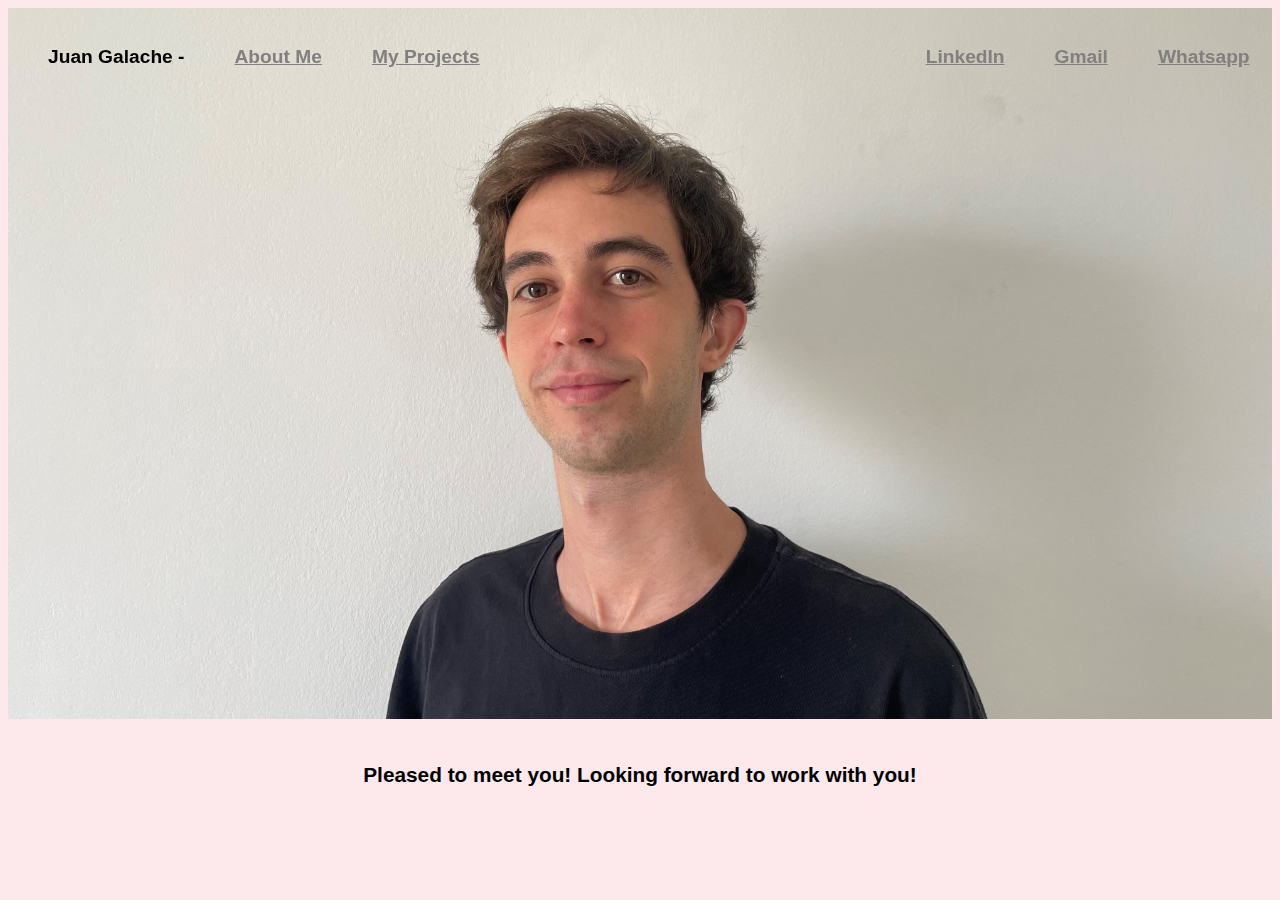
<file: index.html>
<!DOCTYPE html>
<html lang="en">
<head>
    <meta charset="UTF-8">
    <meta name="viewport" content="width=device-width, initial-scale=1.0">
    <title>Home</title>
    <link rel="stylesheet" href="css/estilo.css">
</head>
<body class="basic">
    <header class="indexheader">
        <nav>
            <ul>
                <section class="head">
                    <section class="headleft">
                        <li>Juan Galache -</li>
                        <li><a class="links" href="aboutme.html">About Me</a></li>
                        <li><a class="links" href="myprojects.html">My Projects</a></li>
                    </section>
                    <section class="headright">
                        <li><a class="links" href="https://wa.me/34630714860/?text=Hi+Juan%21%0D%0AI+have+seen+your+portfolio+and+thought+it+was+very+interesting">Whatsapp</a></li>
                        <li><a class="links" href="mailto:juangalache9895@gmail.com">Gmail</a></li>
                        <li><a class="links" href="https://www.linkedin.com/in/juan-galache-de-toro-ba0940208/">LinkedIn</a></li>
                    </section>
                </section>
            </ul>
        </nav>
    </header>
    <section><img class="homepro" src="img/profilefit.jpg" alt="juan"></section>
    <footer>
        Pleased to meet you! Looking forward to work with you!
    </footer>    
</body>
</html>
</file>
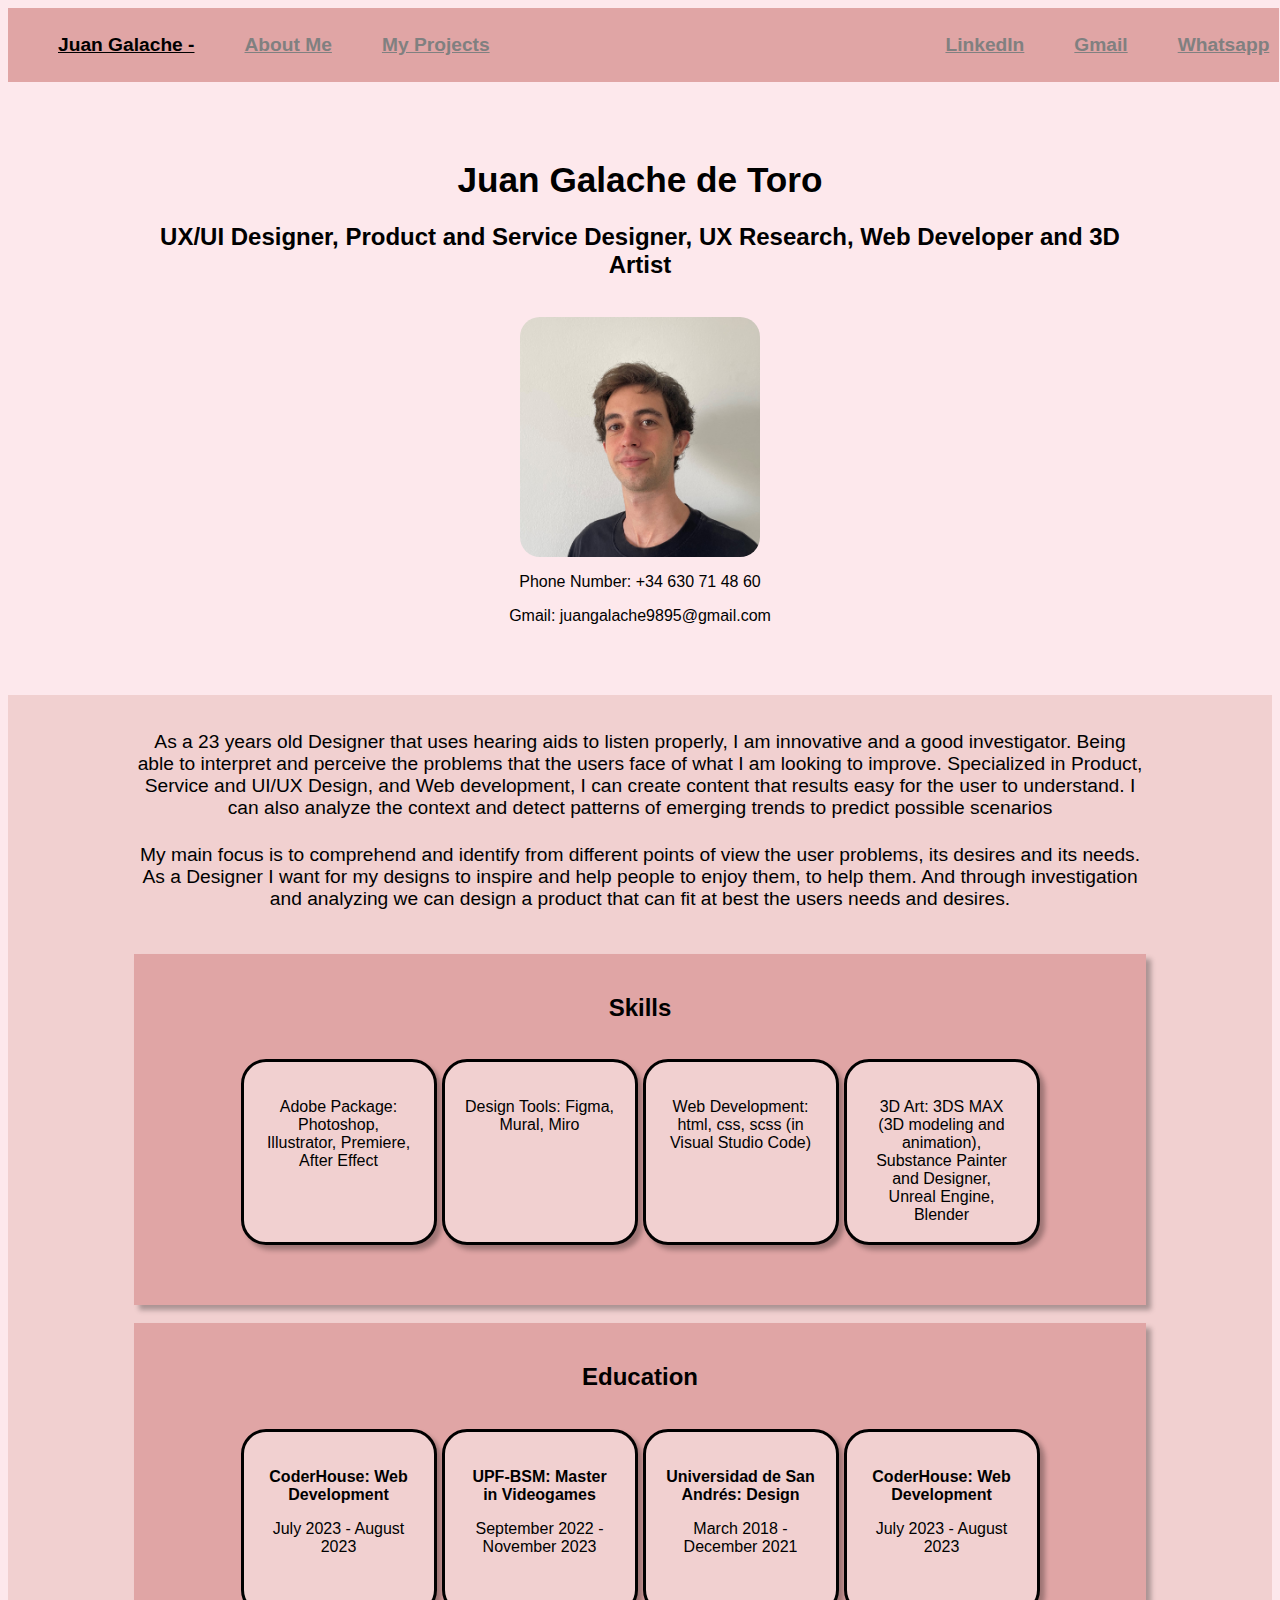
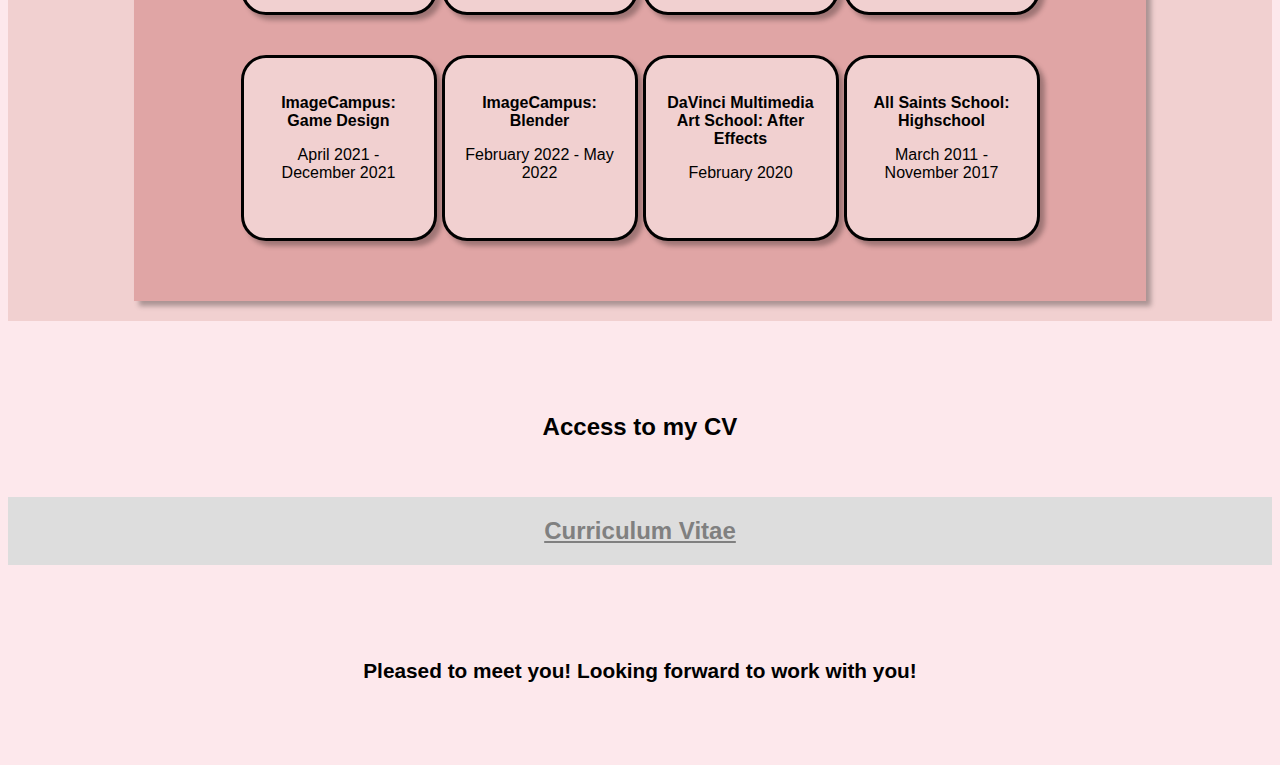
<file: aboutme.html>
<!DOCTYPE html>
<html lang="en">
<head>
    <meta charset="UTF-8">
    <meta name="viewport" content="width=device-width, initial-scale=1.0">
    <title>AboutMe</title>
    <link rel="stylesheet" href="css/estilo.css">
</head>
<body class="basic">
    <header class="meheader">
        <nav>
            <ul>
                <section class="head">
                    <section class="headleft">
                        <li><a class="juancito" href="index.html">Juan Galache -</a></li>
                        <li><a class="links" href="aboutme.html">About Me</a></li>
                        <li><a class="links" href="myprojects.html">My Projects</a></li>
                    </section>
                    <section class="headright">
                        <li><a class="links" href="https://wa.me/34630714860/?text=Hi+Juan%21%0D%0AI+have+seen+your+portfolio+and+thought+it+was+very+interesting">Whatsapp</a></li>
                        <li><a class="links" href="mailto:juangalache9895@gmail.com">Gmail</a></li>
                        <li><a class="links" href="https://www.linkedin.com/in/juan-galache-de-toro-ba0940208/">LinkedIn</a></li>
                    </section>
                </section>
            </ul>
        </nav>
    </header>
    <br><br><br>
    <section class="bodies">
        <h1 class="amen">Juan Galache de Toro</h1>
        <h2 class="amen">UX/UI Designer, Product and Service Designer, UX Research, Web Developer and 3D Artist</h2>
        <br>
        <div class="pfp"><img class="pfp" src="img/profile.jpg" alt="pfp"></div>
        <h3 class="ame">Phone Number: +34 630 71 48 60</h3>
        <h3 class="ame">Gmail: juangalache9895@gmail.com</h3>
    </section>
    <br><br><br>
    <section class="background">
        <section class="bodies">
            <h4 class="ame">As a 23 years old Designer that uses hearing aids to listen properly, I am innovative and a good investigator. Being able to interpret and perceive the problems that the users face of what I am looking to improve. Specialized in Product, Service and UI/UX Design, and Web development, I can create content that results easy for the user to understand. I can also analyze the context and detect patterns of emerging trends to predict possible scenarios</h4>
            <h4 class="ame">My main focus is to comprehend and identify from different points of view the user problems, its desires and its needs. As a Designer I want for my designs to inspire and help people to enjoy them, to help them. And through investigation and analyzing we can design a product that can fit at best the users needs and desires.</h4>
            <br>
            <section class="sk">
                <h2 class="amen">Skills</h2><br>
                <section class="skil">
                    <section class="skills">
                        <h3 class="ame">Adobe Package: Photoshop, Illustrator, Premiere, After Effect</h3>
                    </section>
                    <section class="skills">
                        <h3 class="ame">Design Tools: Figma, Mural, Miro</h3>
                    </section>
                    <section class="skills">
                        <h3 class="ame">Web Development: html, css, scss (in Visual Studio Code)</h3>
                    </section>
                    <section class="skills">
                        <h3 class="ame">3D Art: 3DS MAX (3D modeling and animation), Substance Painter and Designer, Unreal Engine, Blender</h3>
                    </section>
                </section>
            </section>
            <br>
            <section class="sk">
                <h2 class="amen">Education</h2><br>
                <section class="edu">
                    <section class="educa">
                        <h3 class="amen">CoderHouse: Web Development</h3>
                        <h3 class="ame">July 2023 - August 2023</h3>
                    </section>
                    <section class="educa">
                        <h3 class="amen">UPF-BSM: Master in Videogames</h3>
                        <h3 class="ame">September 2022 - November 2023</h3>
                    </section>
                    <section class="educa">
                        <h3 class="amen">Universidad de San Andrés: Design</h3>
                        <h3 class="ame">March 2018 - December 2021</h3>
                    </section>
                    <section class="educa">
                        <h3 class="amen">CoderHouse: Web Development</h3>
                        <h3 class="ame">July 2023 - August 2023</h3>
                    </section>
                    <section class="educa">
                        <h3 class="amen">ImageCampus: Game Design</h3>
                        <h3 class="ame">April 2021 - December 2021</h3>
                    </section>
                    <section class="educa">
                        <h3 class="amen">ImageCampus: Blender</h3>
                        <h3 class="ame">February 2022 - May 2022</h3>
                    </section>
                    <section class="educa">
                        <h3 class="amen">DaVinci Multimedia Art School: After Effects</h3>
                        <h3 class="ame">February 2020</h3>
                    </section>
                    <section class="educa">
                        <h3 class="amen">All Saints School: Highschool</h3>
                        <h3 class="ame">March 2011 - November 2017</h3>
                    </section>
                </section>
            </section>
        </section>
    </section>
    <br><br><br><br>
    <h2 class="amen">Access to my CV</h2>
    <br><br>
    <div><a class="button" href="https://drive.google.com/file/d/1twZxEELq7WN6YeV3ALc3D4MX8vUAqtLd/view?usp=sharing" target="_blank">Curriculum Vitae</a></div>
    <br><br><br>
    <footer>
        Pleased to meet you! Looking forward to work with you!
    </footer>
    <br><br><br> 
</body>
</html>
</file>
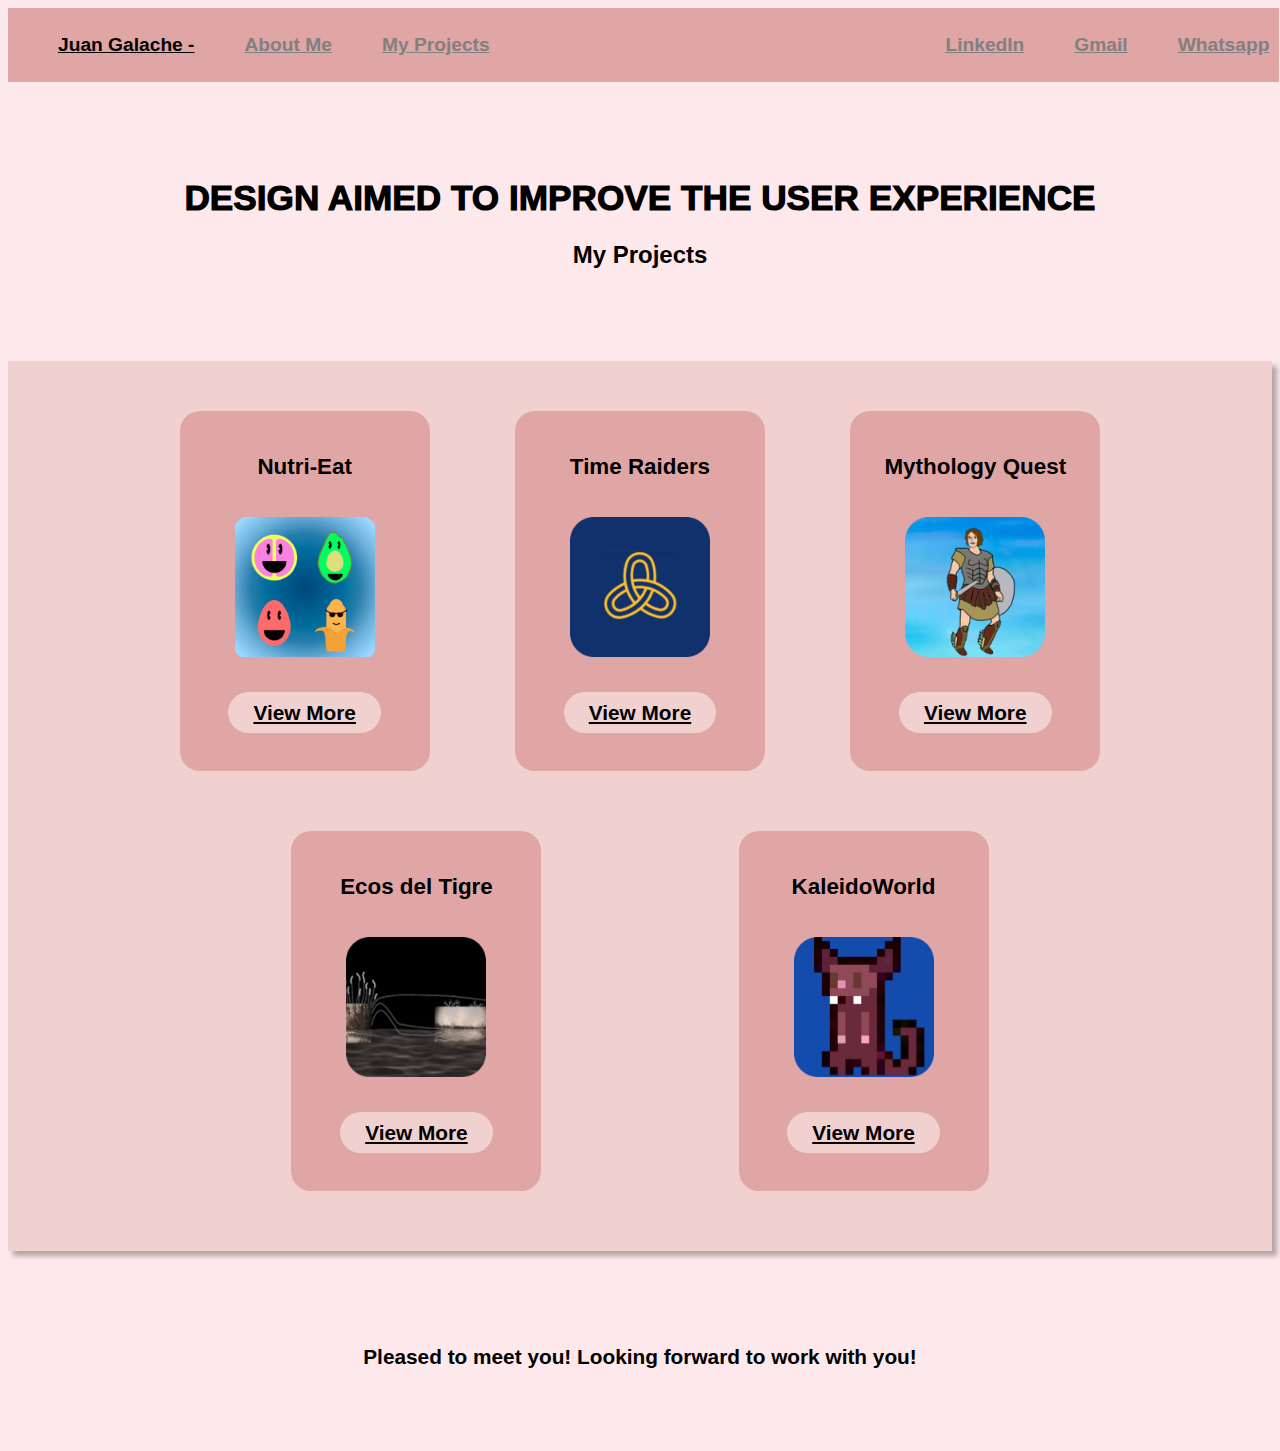
<file: myprojects.html>
<!DOCTYPE html>
<html lang="en">
<head>
    <meta charset="UTF-8">
    <meta name="viewport" content="width=device-width, initial-scale=1.0">
    <title>MyProjects</title>
    <link rel="stylesheet" href="css/estilo.css">
</head>
<body class="basic">
    <header class="meheader">
        <nav>
            <ul>
                <section class="head">
                    <section class="headleft">
                        <li><a class="juancito" href="index.html">Juan Galache -</a></li>
                        <li><a class="links" href="aboutme.html">About Me</a></li>
                        <li><a class="links" href="myprojects.html">My Projects</a></li>
                    </section>
                    <section class="headright">
                        <li><a class="links" href="https://wa.me/34630714860/?text=Hi+Juan%21%0D%0AI+have+seen+your+portfolio+and+thought+it+was+very+interesting">Whatsapp</a></li>
                        <li><a class="links" href="mailto:juangalache9895@gmail.com">Gmail</a></li>
                        <li><a class="links" href="https://www.linkedin.com/in/juan-galache-de-toro-ba0940208/">LinkedIn</a></li>
                    </section>
                </section>
            </ul>
        </nav>
    </header>
    <br><br><br><br>
    <section>
        <h1 class="ame">DESIGN AIMED TO IMPROVE THE USER EXPERIENCE</h1>
        <h2 class="amen">My Projects</h2>
    </section>
    <br><br><br><br>
    <section class="sky">
        <section class="pro">
            <section class="ject">
                <div><h5 class="ame">Nutri-Eat</h5></div>
                <div><img class="propic" src="img/nutrieat.png" alt="nutrieat"></div>
                <div><a class="box" href="nutrieat.html">View More</a></div>
            </section>
            <section class="ject">
                <div><h5 class="ame">Time Raiders</h5></div>
                <div><img class="propic" src="img/time.png" alt="timeraiders"></div>
                <div><a class="box" href="timeraiders.html">View More</a></div>
            </section>
            <section class="ject">
                <div><h5 class="ame">Mythology Quest</h5></div>
                <div><img class="propic" src="img/myth.png" alt="mythologyquest"></div>
                <div><a class="box" href="undermanteinance.html">View More</a></div>
            </section>
            <section class="ject">
                <div><h5 class="ame">Ecos del Tigre</h5></div>
                <div><img class="propic" src="img/echo.png" alt="ecosdeltigre"></div>
                <div><a class="box" href="undermanteinance.html">View More</a></div>
            </section>
            <section class="ject">
                <div><h5 class="ame">KaleidoWorld</h5></div>
                <div><img class="propic" src="img/kaleido.png" alt="kaleidoworld"></div>
                <div><a class="box" href="undermanteinance.html">View More</a></div>
            </section>
        </section>
    </section>
    <br><br><br>
    <footer>
        Pleased to meet you! Looking forward to work with you!
    </footer> 
    <br><br><br>
</body>
</html>
</file>
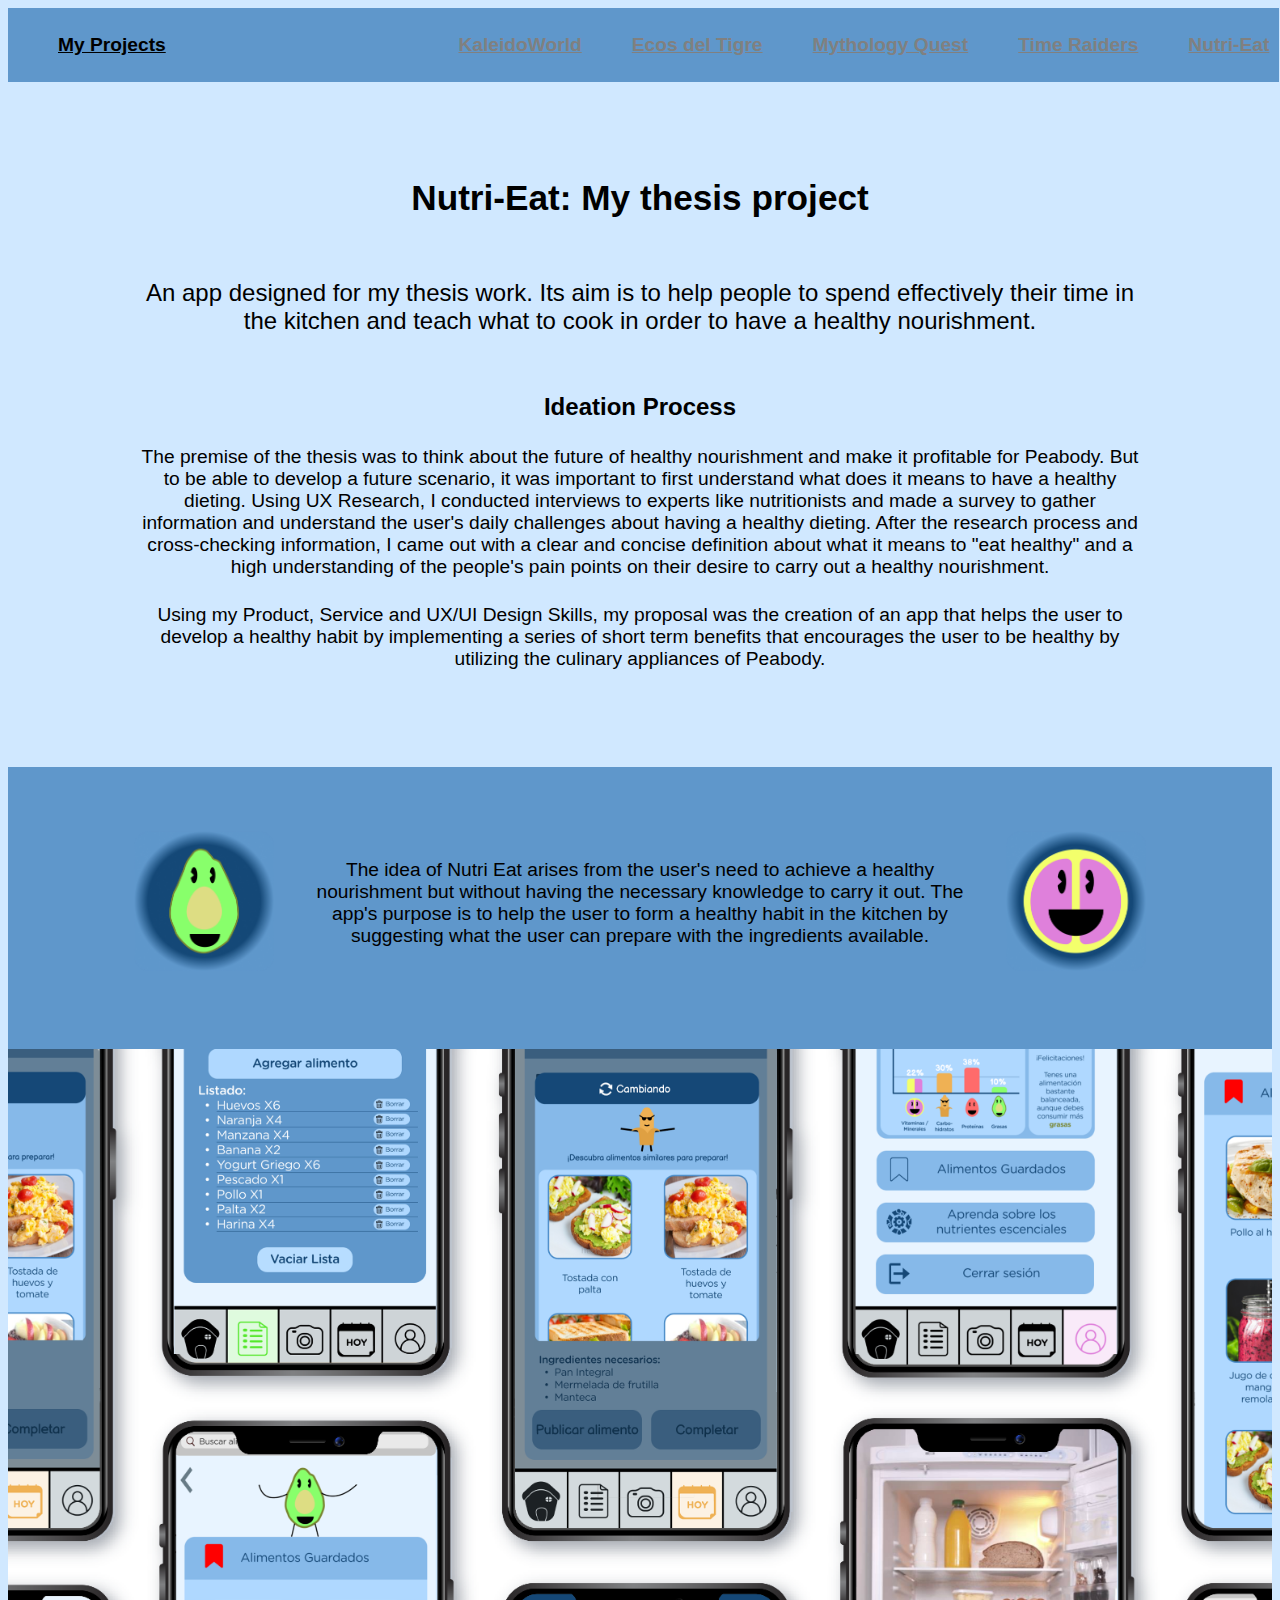
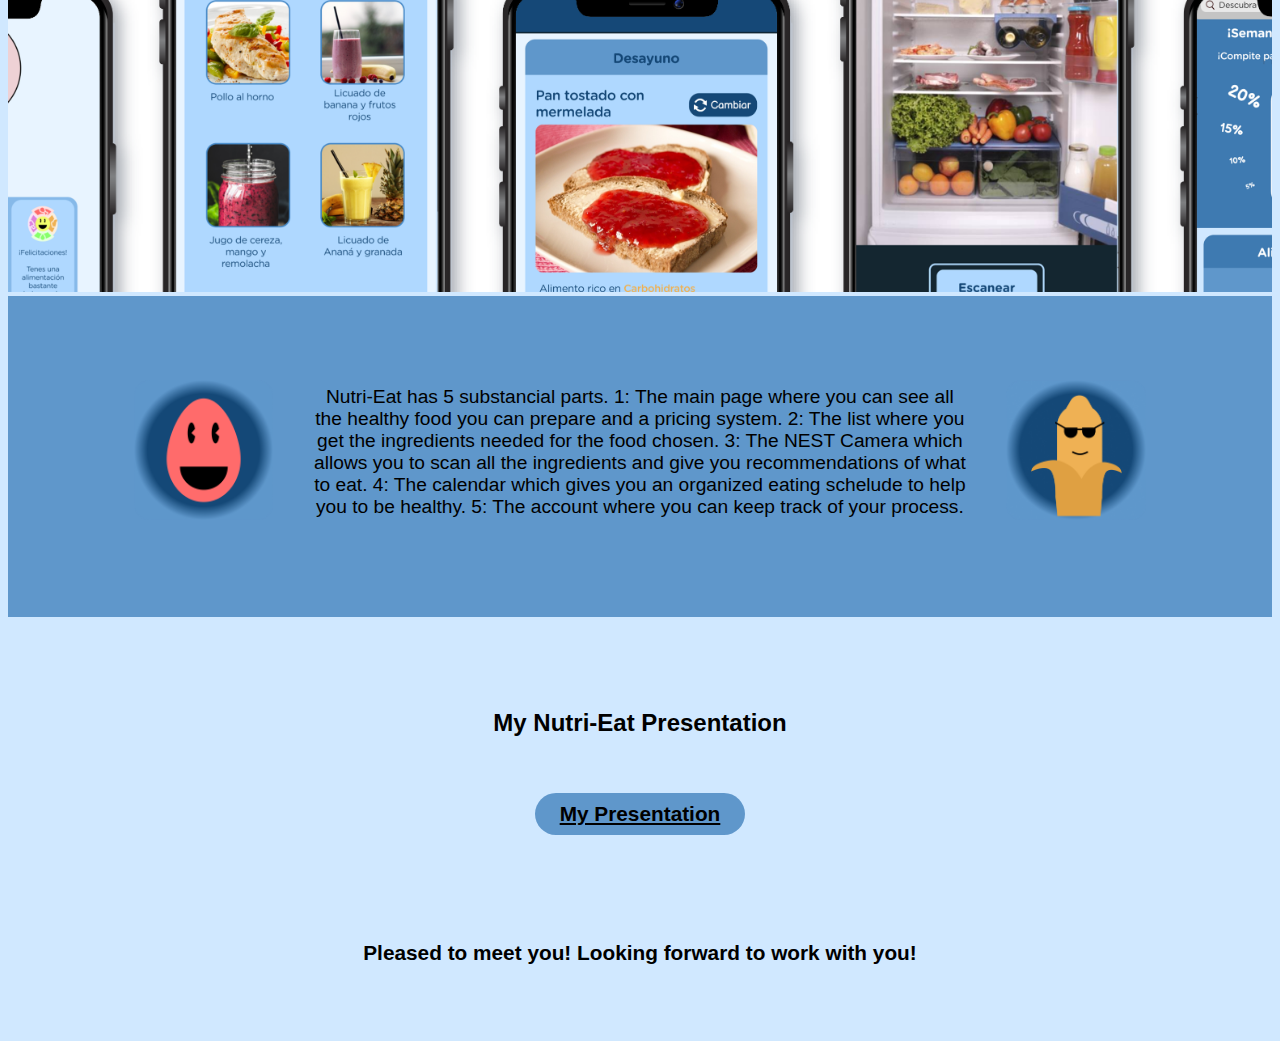
<file: nutrieat.html>
<!DOCTYPE html>
<html lang="en">
<head>
    <meta charset="UTF-8">
    <meta name="viewport" content="width=device-width, initial-scale=1.0">
    <title>NutriEat</title>
    <link rel="stylesheet" href="css/estilo.css">
</head>
<body class="nutri">
    <header class="nutriheader">
        <nav>
            <ul>
                <section class="head">
                    <section class="headleft">
                        <li><a class="juancito" href="myprojects.html">My Projects</a></li>
                    </section>
                    <section class="headright">
                        <li><a class="links" href="nutrieat.html">Nutri-Eat</a></li>
                        <li><a class="links" href="timeraiders.html">Time Raiders</a></li>
                        <li><a class="links" href="undermanteinance.html">Mythology Quest</a></li>
                        <li><a class="links" href="undermanteinance.html">Ecos del Tigre</a></li>
                        <li><a class="links" href="undermanteinance.html">KaleidoWorld</a></li>
                    </section>
                </section>
            </ul>
        </nav>
    </header>
    <br><br><br><br>
    <section class="bodies">
        <h1 class="amen">Nutri-Eat: My thesis project</h1>
        <br>
        <h2 class="ame">An app designed for my thesis work. Its aim is to help people to spend effectively their time in the kitchen and teach what to cook in order to have a healthy nourishment.</h2>
        <br>
        <h2 class="amen">Ideation Process</h2>
        <h4 class="ame">The premise of the thesis was to think about the future of healthy nourishment and make it profitable for Peabody. But to be able to develop a future scenario, it was important to first understand what does it means to have a healthy dieting. Using UX Research, I conducted interviews to experts like nutritionists and made a survey to gather information and understand the user's daily challenges about having a healthy dieting. After the research process and cross-checking information, I came out with a clear and concise definition about what it means to "eat healthy" and a high understanding of the people's pain points on their desire to carry out a healthy nourishment.</h4>
        <h4 class="ame">Using my Product, Service and UX/UI Design Skills, my proposal was the creation of an app that helps the user to develop a healthy habit by implementing a series of short term benefits that encourages the user to be healthy by utilizing the culinary appliances of Peabody.</h4>
    </section>
    <br><br><br><br>
    <section class="nbackground">
        <section class="bodies">
            <br><br><br>
            <section class="dieta">
                <div class="npic"><img class="diet" src="img/grasa.png" alt="grasa"></div>
                <div class="ntext"><h4 class="ame">The idea of Nutri Eat arises from the user's need to achieve a healthy nourishment but without having the necessary knowledge to carry it out. The app's purpose is to help the user to form a healthy habit in the kitchen by suggesting what the user can prepare with the ingredients available.</h4></div>
                <div class="npic"><img class="diet" src="img/vitamina.png" alt="vitamina"></div>
            </section>
            <br><br><br>
        </section>
    </section>
    <img class="mockup" src="img/mockupnutri.png" alt="mockupnutri">
    <section class="nbackground">
        <section class="bodies">
            <br><br><br>
            <section class="dieta">
                <div class="npic"><img class="diet" src="img/proteina.png" alt="proteina"></div>
                <div class="ntext"><h4 class="ame">Nutri-Eat has 5 substancial parts. 1: The main page where you can see all the healthy food you can prepare and a pricing system. 2: The list where you get the ingredients needed for the food chosen. 3: The NEST Camera which allows you to scan all the ingredients and give you recommendations of what to eat. 4: The calendar which gives you an organized eating schelude to help you to be healthy. 5: The account where you can keep track of your process.</h4></div>
                <div class="npic"><img class="diet" src="img/carbohidrato.png" alt="carbohidrato"></div>
            </section>
            <br><br><br>
        </section>
    </section>
    <br><br><br><br>
    <h2 class="amen">My Nutri-Eat Presentation</h2>
    <br><br>
    <div class="raidpic"><a class="boxt" href="https://www.figma.com/proto/EiZAuj3tAs4hM14mIowT5a/TESIS-App-Flow?node-id=334%3A4905&scaling=scale-down&page-id=238%3A503&starting-point-node-id=334%3A4905" target="_blank">My Presentation</a></div>
    <br>
    <footer>
        <br><br>
        Pleased to meet you! Looking forward to work with you!
        <br><br><br>
    </footer>
</body>
</html>
</file>
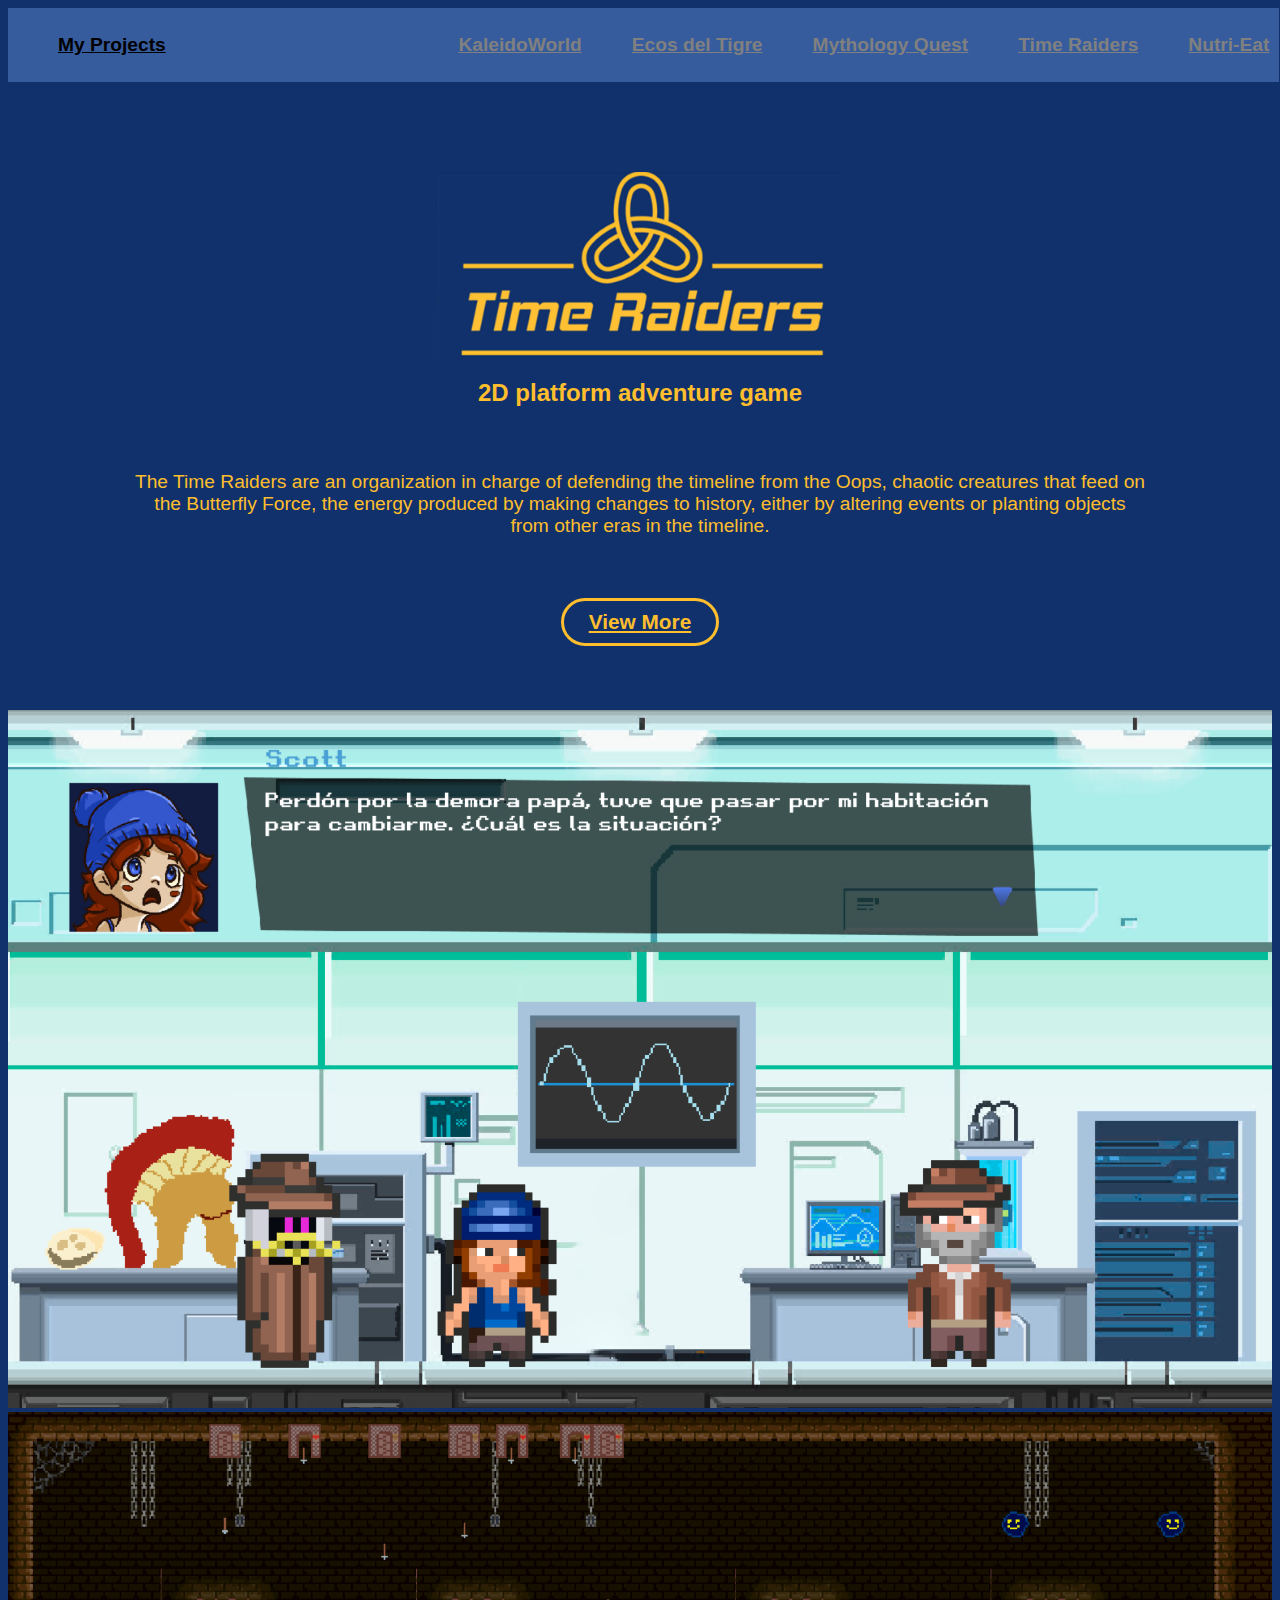
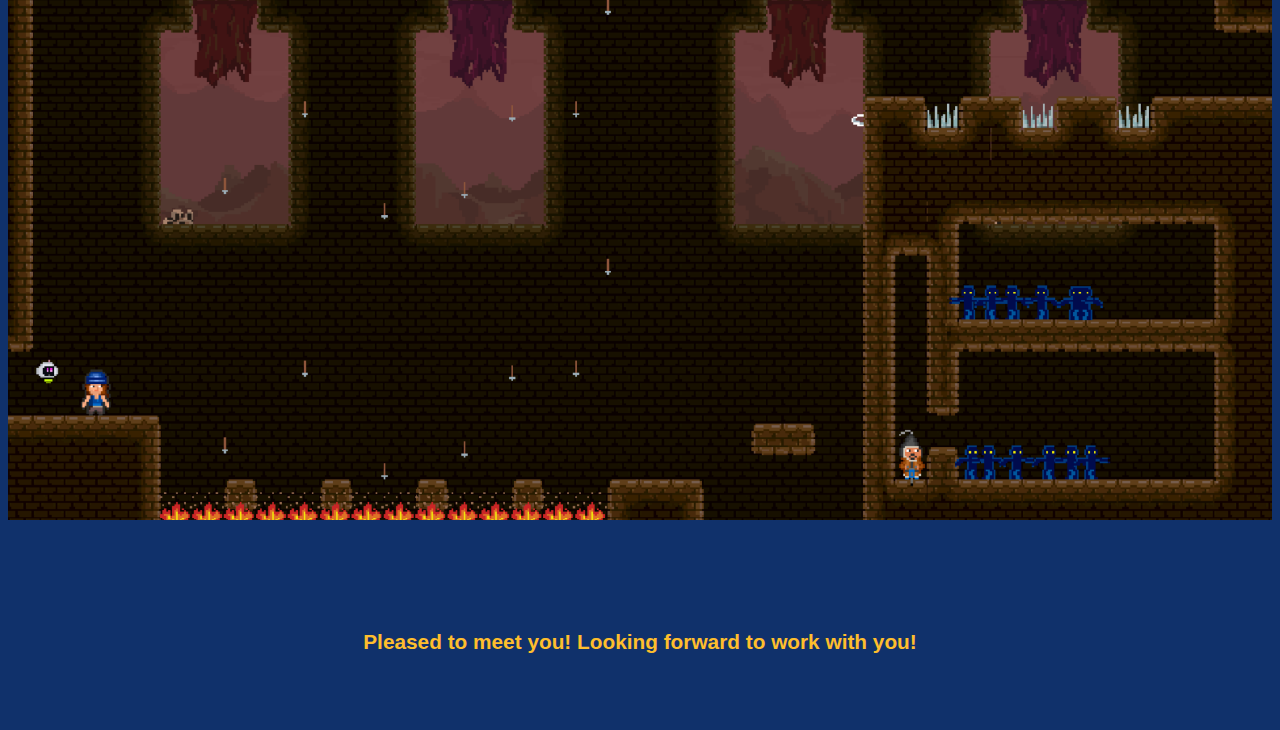
<file: timeraiders.html>
<!DOCTYPE html>
<html lang="en">
<head>
    <meta charset="UTF-8">
    <meta name="viewport" content="width=device-width, initial-scale=1.0">
    <title>TimeRaiders</title>
    <link rel="stylesheet" href="css/estilo.css">
</head>
<body class="raiders">
    <header class="timeheader">
        <nav>
            <ul>
                <section class="head">
                    <section class="headleft">
                        <li><a class="juancito" href="myprojects.html">My Projects</a></li>
                    </section>
                    <section class="headright">
                        <li><a class="links" href="nutrieat.html">Nutri-Eat</a></li>
                        <li><a class="links" href="timeraiders.html">Time Raiders</a></li>
                        <li><a class="links" href="undermanteinance.html">Mythology Quest</a></li>
                        <li><a class="links" href="undermanteinance.html">Ecos del Tigre</a></li>
                        <li><a class="links" href="undermanteinance.html">KaleidoWorld</a></li>
                    </section>
                </section>
            </ul>
        </nav>
    </header>
    <br><br><br><br>
    <section class="bodies">
        <br>
        <div class="raidpic"><img class="raids" src="img/timeraiders.png" alt="title"></div>
        <h2 class="amen">2D platform adventure game</h2><br>
        <h4 class="ame">The Time Raiders are an organization in charge of defending the timeline from the Oops, chaotic creatures that feed on the Butterfly Force, the energy produced by making changes to history, either by altering events or planting objects from other eras in the timeline.</h4>
        <br><br>
        <div class="raidpic"><a class="boxr" href="https://time-raiders.itch.io/time-raiders" target="_blank">View More</a></div>
        <br><br><br>
    </section>
    <div><img class="mockup" src="img/timeintro.png" alt="tintro"></div>
    <div><img class="mockup" src="img/timemap.png" alt="tmap"></div>
    <br>
    <footer>
        <br><br>
        Pleased to meet you! Looking forward to work with you!
        <br><br><br>
    </footer>
</body>
</html>
</file>
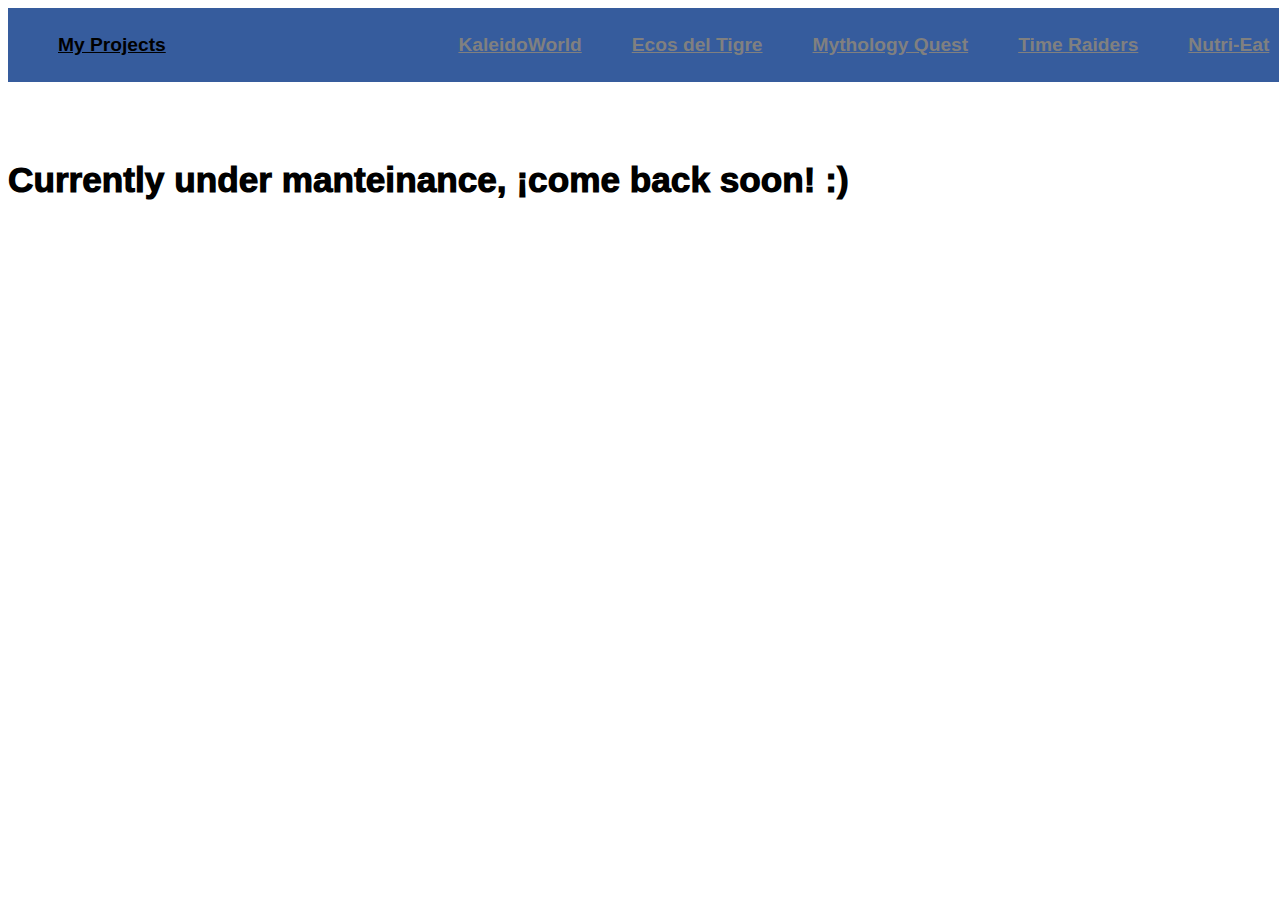
<file: undermanteinance.html>
<!DOCTYPE html>
<html lang="en">
<head>
    <meta charset="UTF-8">
    <meta name="viewport" content="width=device-width, initial-scale=1.0">
    <title>UnderManteinance</title>
    <link rel="stylesheet" href="css/estilo.css">
</head>
<body>
    <header class="timeheader">
        <nav>
            <ul>
                <section class="head">
                    <section class="headleft">
                        <li><a class="juancito" href="myprojects.html">My Projects</a></li>
                    </section>
                    <section class="headright">
                        <li><a class="links" href="nutrieat.html">Nutri-Eat</a></li>
                        <li><a class="links" href="timeraiders.html">Time Raiders</a></li>
                        <li><a class="links" href="undermanteinance.html">Mythology Quest</a></li>
                        <li><a class="links" href="undermanteinance.html">Ecos del Tigre</a></li>
                        <li><a class="links" href="undermanteinance.html">KaleidoWorld</a></li>
                    </section>
                </section>
            </ul>
        </nav>
    </header>
    <br><br><br>
    <h1>Currently under manteinance, ¡come back soon! :)</h1>
    <br><br><br>
</body>
</html>
</file>
<file: css/estilo.css>
.meheader {
  width: 99%;
  padding: 10px;
  background-color: rgb(224, 165, 165);
}

.nutriheader {
  width: 99%;
  padding: 10px;
  background-color: rgb(95, 151, 203);
}

.timeheader {
  width: 99%;
  padding: 10px;
  background-color: rgb(54, 92, 157);
}

.indexheader {
  width: 97%;
  position: fixed;
  top: 30px;
}

.head {
  display: flex;
  flex-direction: row;
  justify-content: space-between;
}

li {
  display: inline-block;
  font-weight: bold;
  font-size: 1.5rem;
}

.juancito:link {
  color: black;
}

.juancito:visited {
  color: black;
}

.juancito:hover {
  color: black;
}

.headleft {
  display: flex;
  flex-direction: row;
  justify-content: flex-start;
  column-gap: 50px;
}

.headright {
  display: flex;
  flex-direction: row-reverse;
  justify-content: flex-end;
  column-gap: 50px;
}

.links:link {
  color: gray;
}

.links:visited {
  color: gray;
}

.links:hover {
  color: goldenrod;
}

.homepro {
  width: 100%;
}

.pfp {
  height: 300px;
  display: flex;
  flex-direction: row;
  justify-content: center;
  border-radius: 20px;
}

.propic {
  height: 170px;
  margin-bottom: 40px;
}

.diet {
  height: 170px;
}

.mockup {
  width: 100%;
}

.raids {
  width: 40%;
}

h1 {
  font-size: 3rem;
  font-weight: 1000;
}

h2 {
  font-size: 2rem;
  font-weight: 200;
}

h3 {
  font-size: 1.2rem;
  font-weight: 100;
}

h4 {
  font-size: 1.5rem;
  font-weight: 400;
}

h5 {
  font-size: 1.7rem;
  font-weight: 600;
}

.ame {
  text-align: center;
}

.amen {
  text-align: center;
  font-weight: bolder;
}

.amo {
  font-size: 1.6rem;
  text-align: center;
  font-weight: 500;
}

.background {
  padding-top: 10px;
  padding-bottom: 10px;
  background-color: rgb(241, 208, 208);
}

.bodies {
  padding-left: 10%;
  padding-right: 10%;
  margin-bottom: 10px;
}

.sk {
  background-color: rgb(224, 165, 165);
  box-shadow: 5px 5px 5px rgba(0, 0, 0, 0.295);
  padding-left: 10%;
  padding-right: 10%;
  padding-bottom: 60px;
  padding-top: 20px;
}

.sky {
  background-color: rgb(241, 208, 208);
  box-shadow: 5px 5px 5px rgba(0, 0, 0, 0.295);
  padding-left: 10%;
  padding-right: 10%;
  padding-bottom: 60px;
  padding-top: 20px;
}

.skil {
  position: relative;
  display: flex;
  flex-wrap: wrap;
  flex-direction: row;
  justify-content: space-evenly;
  align-items: flex-start;
  row-gap: 40px;
}

.skills {
  background-color: rgb(241, 208, 208);
  border-color: black;
  border-style: solid;
  box-shadow: 5px 5px 5px rgba(0, 0, 0, 0.295);
  padding: 20px;
  border-radius: 25px;
  column-gap: 60px;
  width: 200px;
  height: 140px;
}

.edu {
  position: relative;
  display: flex;
  flex-wrap: wrap;
  flex-direction: row;
  justify-content: space-evenly;
  align-items: flex-start;
  row-gap: 40px;
}

.educa {
  background-color: rgb(241, 208, 208);
  border-color: black;
  border-style: solid;
  box-shadow: 5px 5px 5px rgba(0, 0, 0, 0.295);
  padding: 20px;
  border-radius: 25px;
  column-gap: 60px;
  width: 200px;
  height: 140px;
}

.button {
  display: flex;
  flex-direction: row;
  justify-content: center;
  padding: 20px;
  font-weight: bold;
  font-size: 1.5rem;
  background-color: rgb(221, 221, 221);
}

.button:link {
  color: gray;
}

.button:visited {
  color: gray;
}

.button:hover {
  color: goldenrod;
}

footer {
  margin-top: 20px;
  padding-top: 20px;
  padding-bottom: 20px;
  font-weight: bold;
  font-size: 1.5rem;
  display: flex;
  flex-direction: row;
  justify-content: center;
}

.pro {
  position: relative;
  display: flex;
  flex-wrap: wrap;
  flex-direction: row;
  justify-content: space-evenly;
  align-items: flex-start;
  row-gap: 60px;
  column-gap: 40px;
  padding-top: 30px;
}

.ject {
  height: 400px;
  width: 320px;
  padding-bottom: 40px;
  background-color: rgb(224, 165, 165);
  border-radius: 20px;
  display: flex;
  flex-wrap: wrap;
  flex-direction: column;
  align-content: center;
  justify-content: center;
  text-align: center;
}

.box {
  background-color: rgb(241, 208, 208);
  padding: 9px 25px;
  border-radius: 50px;
  font-size: 1.3rem;
  color: #0f0f0f;
  font-weight: bold;
}

.box:link {
  color: black;
}

.box:visited {
  color: black;
}

.box:hover {
  color: rgb(239, 227, 227);
  background-color: rgb(139, 90, 90);
}

* {
  font-family: "Segoe UI", Tahoma, Verdana, sans-serif;
}

.dieta {
  display: flex;
  flex-direction: row;
  justify-content: space-around;
  align-items: center;
  column-gap: 40px;
}

.nbackground {
  padding-top: 10px;
  padding-bottom: 10px;
  background-color: rgb(95, 151, 203);
}

.raidpic {
  display: flex;
  flex-direction: row;
  justify-content: center;
}

.boxr {
  border: solid rgb(254, 190, 45);
  padding: 9px 25px;
  border-radius: 50px;
  font-size: 1.3rem;
  color: rgb(254, 190, 45);
  font-weight: bold;
}

.boxr:link {
  color: rgb(254, 190, 45);
}

.boxr:visited {
  color: rgb(254, 190, 45);
}

.boxr:hover {
  color: rgb(16, 49, 107);
  background-color: rgb(254, 190, 45);
}

.boxt {
  background-color: rgb(95, 151, 203);
  padding: 9px 25px;
  border-radius: 50px;
  font-size: 1.3rem;
  color: rgb(208, 232, 255);
  font-weight: bold;
}

.boxt:link {
  color: black;
}

.boxt:visited {
  color: black;
}

.boxt:hover {
  color: rgb(208, 232, 255);
  background-color: rgb(43, 86, 127);
}

.basic {
  background-color: rgb(253, 232, 236);
}

.nutri {
  background-color: rgb(208, 232, 255);
}

.raiders {
  background-color: rgb(16, 49, 107);
  color: rgb(254, 190, 45);
}

@media (max-width: 1324px) {
  h1 {
    font-size: 2.2rem;
  }
  h2 {
    font-size: 1.5rem;
  }
  h3 {
    font-size: 1rem;
  }
  h4 {
    font-size: 1.2rem;
  }
  h5 {
    font-size: 1.4rem;
  }
  li {
    font-size: 1.2rem;
  }
  footer {
    font-size: 1.3rem;
  }
  .pfp {
    height: 240px;
  }
  .skills {
    width: 150px;
    height: 140px;
  }
  .educa {
    width: 150px;
    height: 140px;
  }
  .ject {
    height: 320px;
    width: 250px;
  }
  .propic {
    height: 140px;
  }
  .diet {
    height: 140px;
  }
}
@media (max-width: 724px) {
  h1 {
    font-size: 1.8rem;
  }
  h2 {
    font-size: 1.2rem;
  }
  h3 {
    font-size: 0.8rem;
  }
  h4 {
    font-size: 1rem;
  }
  h5 {
    font-size: 1.1rem;
  }
  li {
    font-size: 0.8rem;
  }
  footer {
    font-size: 1rem;
  }
  .button {
    font-size: 1.2rem;
  }
  .headleft {
    column-gap: 30px;
  }
  .headright {
    column-gap: 15px;
  }
  .pfp {
    height: 200px;
  }
  .skills {
    width: 120px;
    height: 120px;
  }
  .educa {
    width: 120px;
    height: 120px;
  }
  .pro {
    position: relative;
    display: flex;
    flex-wrap: nowrap;
    flex-direction: column;
    align-items: center;
    padding-top: 30px;
  }
  .ject {
    position: relative;
    display: flex;
    flex-wrap: nowrap;
    flex-direction: column;
    width: 100%;
    height: 220px;
  }
  .box {
    font-size: 0.8rem;
  }
  .boxt {
    font-size: 0.8rem;
  }
  .boxr {
    font-size: 0.8rem;
  }
  .propic {
    height: 100px;
    margin-bottom: 20px;
  }
  .diet {
    height: 140px;
  }
  .npic {
    grid-area: npic;
    align-self: center;
    justify-content: center;
    text-align: center;
  }
  .ntext {
    grid-area: ntext;
    align-self: center;
    justify-content: center;
    text-align: center;
  }
  .dieta {
    display: grid;
    grid-template-areas: "ntext ntext" "npic npic";
  }
}
@media (max-width: 524px) {
  h1 {
    font-size: 1.6rem;
  }
  h2 {
    font-size: 1rem;
  }
  h3 {
    font-size: 0.7rem;
  }
  h4 {
    font-size: 0.9rem;
  }
  h5 {
    font-size: 1rem;
  }
  li {
    font-size: 0.7rem;
  }
  footer {
    font-size: 0.9rem;
  }
  .button {
    font-size: 1rem;
  }
  .headleft {
    column-gap: 15px;
  }
  .headright {
    column-gap: 15px;
  }
  .pfp {
    height: 180px;
  }
  .skills {
    width: 160px;
    height: 70px;
  }
  .educa {
    width: 160px;
    height: 70px;
  }
  .pro {
    position: relative;
    display: flex;
    flex-wrap: nowrap;
    flex-direction: column;
    align-items: center;
    padding-top: 30px;
  }
  .ject {
    position: relative;
    display: flex;
    flex-wrap: nowrap;
    flex-direction: column;
    width: 100%;
    height: 220px;
  }
  .box {
    font-size: 0.8rem;
  }
  .boxt {
    font-size: 0.8rem;
  }
  .boxr {
    font-size: 0.8rem;
  }
  .propic {
    height: 100px;
    margin-bottom: 20px;
  }
  .diet {
    height: 140px;
  }
  .npic {
    grid-area: npic;
    align-self: center;
    justify-content: center;
    text-align: center;
  }
  .ntext {
    grid-area: ntext;
    align-self: center;
    justify-content: center;
    text-align: center;
  }
  .dieta {
    display: grid;
    grid-template-areas: "ntext ntext" "npic npic";
  }
}

/*# sourceMappingURL=estilo.css.map */
</file>
